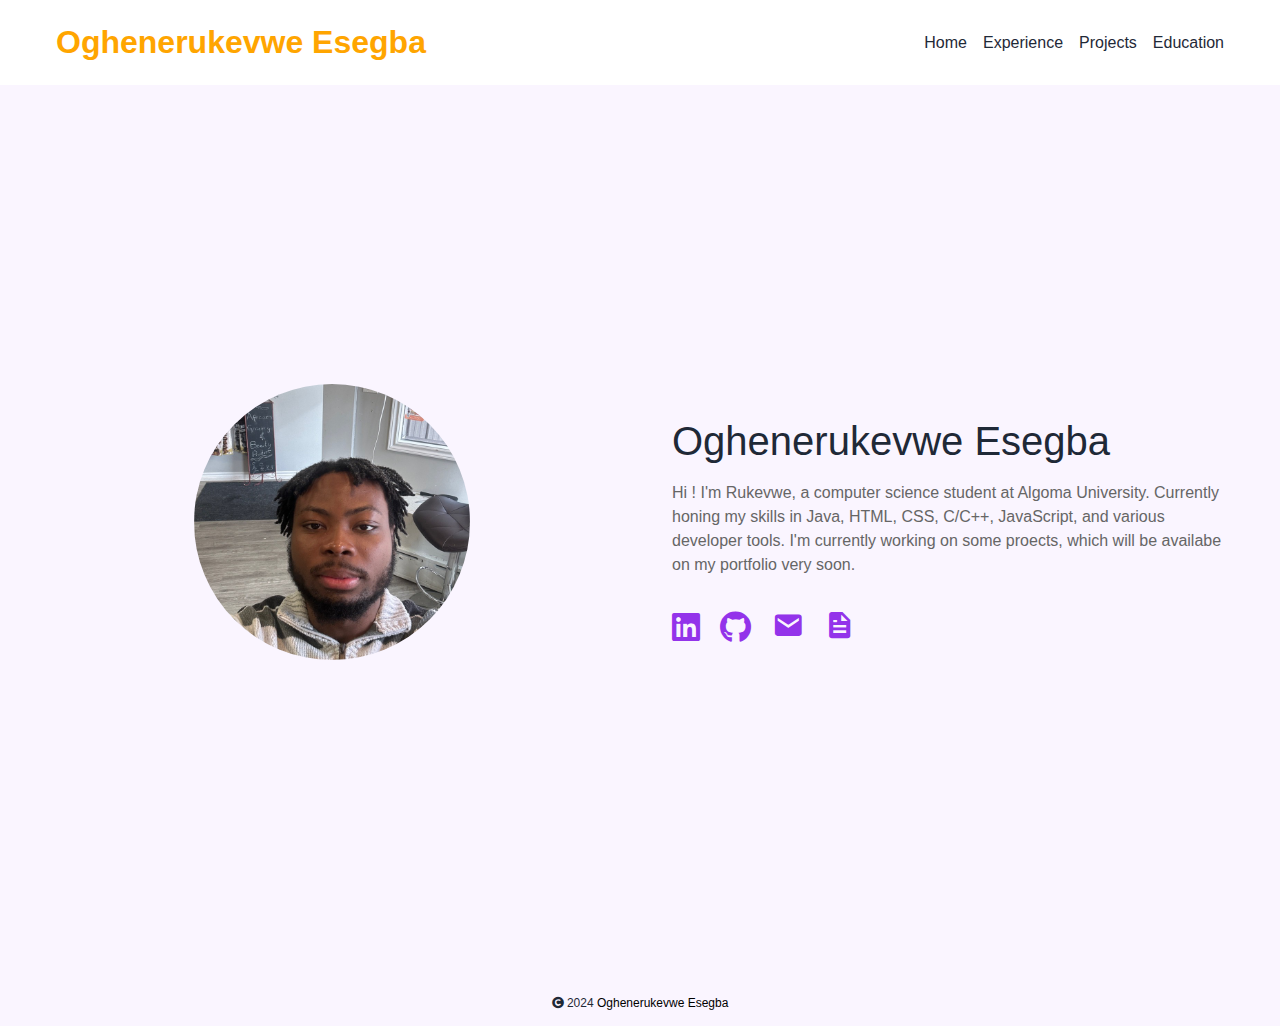
<file: index.html>
<!DOCTYPE html>
<html lang="en">
<head>
    <meta charset="UTF-8">
    <meta name="viewport" content="width=device-width, initial-scale=1.0">
    <title>Oghenerukevwe Esegba</title>
    <link rel="stylesheet" href="style11.css">
    <link href='https://unpkg.com/boxicons@2.1.4/css/boxicons.min.css' rel='stylesheet'>
    <link href="https://cdnjs.cloudflare.com/ajax/libs/font-awesome/5.15.3/css/all.min.css" rel="stylesheet">
</head>
<body>
    <nav>
        <div class="nav_content">
            <div class="logo">
                <a href="index.html">Oghenerukevwe Esegba</a>
            </div>
            <input type="checkbox" id="check">
            <label for="check" class="checkbox">
                <i class="bx bx-menu"></i>
            </label>
            <ul>
                <li><a href="index.html">Home</a></li>
                <li><a href="pages/Experience1.html">Experience</a></li>
                <li><a href="pages/Projects.html">Projects</a></li>
                <li><a href="pages/Education.html">Education</a></li>
            </ul>
        </div>
    </nav>
    
    <section class="section">
        <div class="section_container">
            <div class="image">
                <img src="images1.jpg" alt="Profile Image">
            </div>
            <div class="content">
                <h1 class="title">Oghenerukevwe Esegba</h1>
                <p class="description">Hi ! I'm Rukevwe, a computer science student at Algoma University.  Currently honing my skills in Java, HTML, CSS, C/C++, JavaScript, and various developer tools. I'm currently working on some proects, which will be availabe on my portfolio very soon. </p> 
                <div class="icons">
                    <a href="https://www.linkedin.com/in/rukevwe-esegba-413593254/" target="_blank"><i class="fab fa-linkedin"></i></a>
                    <a href="https://github.com/Esegba" target="_blank"><i class="fab fa-github"></i></a>
                    <a href="mailto:esegbar@gmail.com"><i class="bx bxs-envelope"></i></a>
                    <a href="path/to/resume.pdf" target="_blank"><i class="bx bxs-file"></i></a>
                </div>            
            </div>
        </div>
    </section>

    <footer class="footer">
        <div class="container2">
            <ul>
                <li><i class="fa fa-copyright"></i> 2024 <a href="begin.html">Oghenerukevwe Esegba</a></li>
            </ul>
        </div>
    </footer>
</body>
</html>
</file>
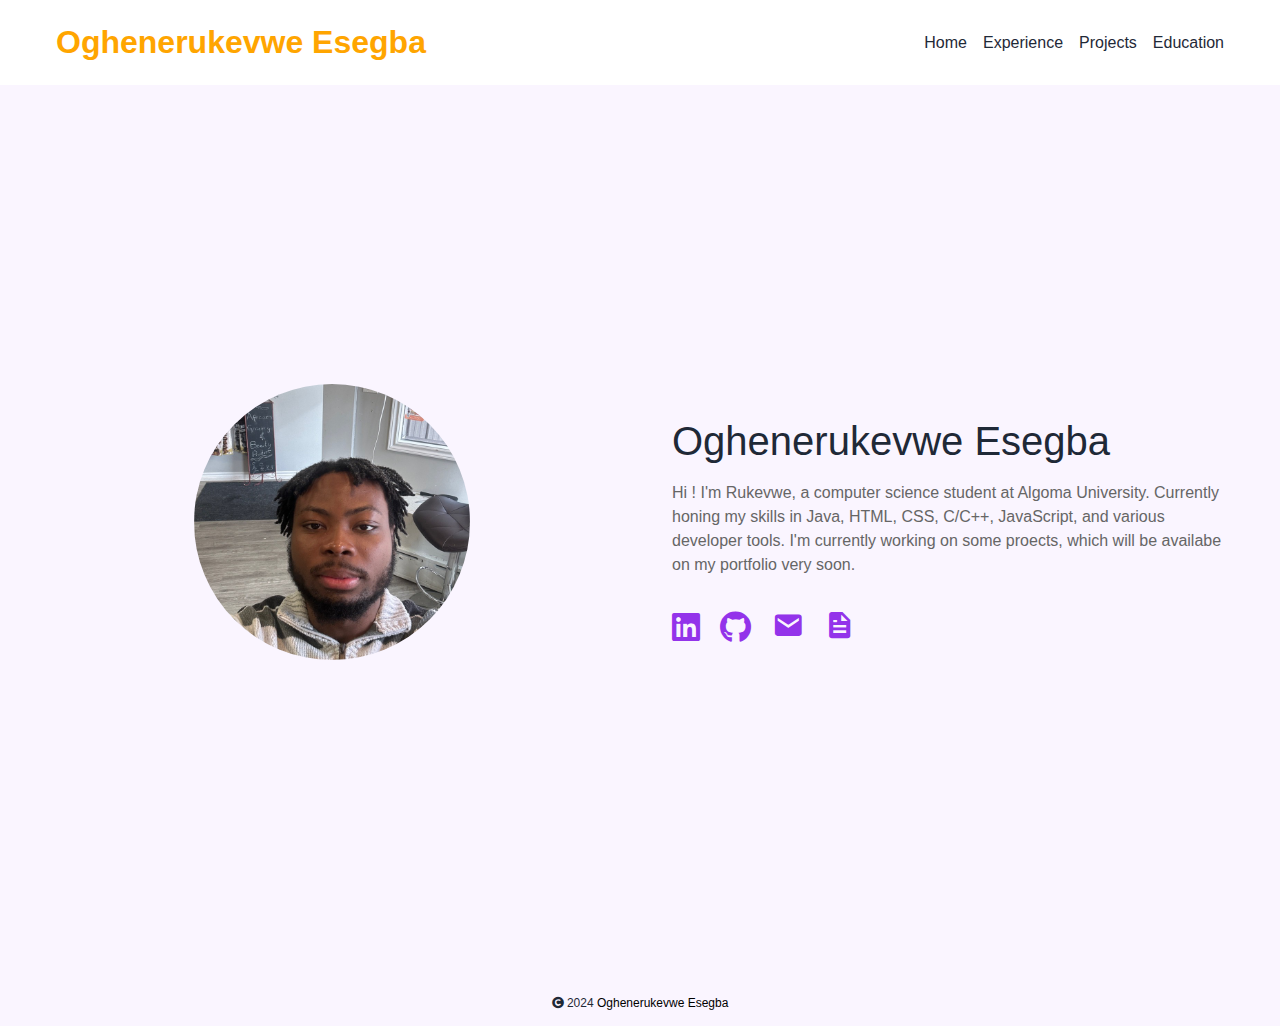
<file: begin.html>
<!DOCTYPE html>
<html lang="en">
<head>
    <meta charset="UTF-8">
    <meta name="viewport" content="width=device-width, initial-scale=1.0">
    <title>Oghenerukevwe Esegba</title>
    <link rel="stylesheet" href="style11.css">
    <link href='https://unpkg.com/boxicons@2.1.4/css/boxicons.min.css' rel='stylesheet'>
    <link href="https://cdnjs.cloudflare.com/ajax/libs/font-awesome/5.15.3/css/all.min.css" rel="stylesheet">
</head>
<body>
    <nav>
        <div class="nav_content">
            <div class="logo">
                <a href="begin.html">Oghenerukevwe Esegba</a>
            </div>
            <input type="checkbox" id="check">
            <label for="check" class="checkbox">
                <i class="bx bx-menu"></i>
            </label>
            <ul>
                <li><a href="begin.html">Home</a></li>
                <li><a href="pages/Experience1.html">Experience</a></li>
                <li><a href="pages/Projects.html">Projects</a></li>
                <li><a href="pages/Education.html">Education</a></li>
            </ul>
        </div>
    </nav>
    
    <section class="section">
        <div class="section_container">
            <div class="image">
                <img src="images1.jpg" alt="Profile Image">
            </div>
            <div class="content">
                <h1 class="title">Oghenerukevwe Esegba</h1>
                <p class="description">Hi ! I'm Rukevwe, a computer science student at Algoma University.  Currently honing my skills in Java, HTML, CSS, C/C++, JavaScript, and various developer tools. I'm currently working on some proects, which will be availabe on my portfolio very soon. </p> 
                <div class="icons">
                    <a href="https://www.linkedin.com/in/rukevwe-esegba-413593254/" target="_blank"><i class="fab fa-linkedin"></i></a>
                    <a href="https://github.com/Esegba" target="_blank"><i class="fab fa-github"></i></a>
                    <a href="mailto:esegbar@gmail.com"><i class="bx bxs-envelope"></i></a>
                    <a href="path/to/resume.pdf" target="_blank"><i class="bx bxs-file"></i></a>
                </div>            
            </div>
        </div>
    </section>

    <footer class="footer">
        <div class="container2">
            <ul>
                <li><i class="fa fa-copyright"></i> 2024 <a href="begin.html">Oghenerukevwe Esegba</a></li>
            </ul>
        </div>
    </footer>
</body>
</html>
</file>
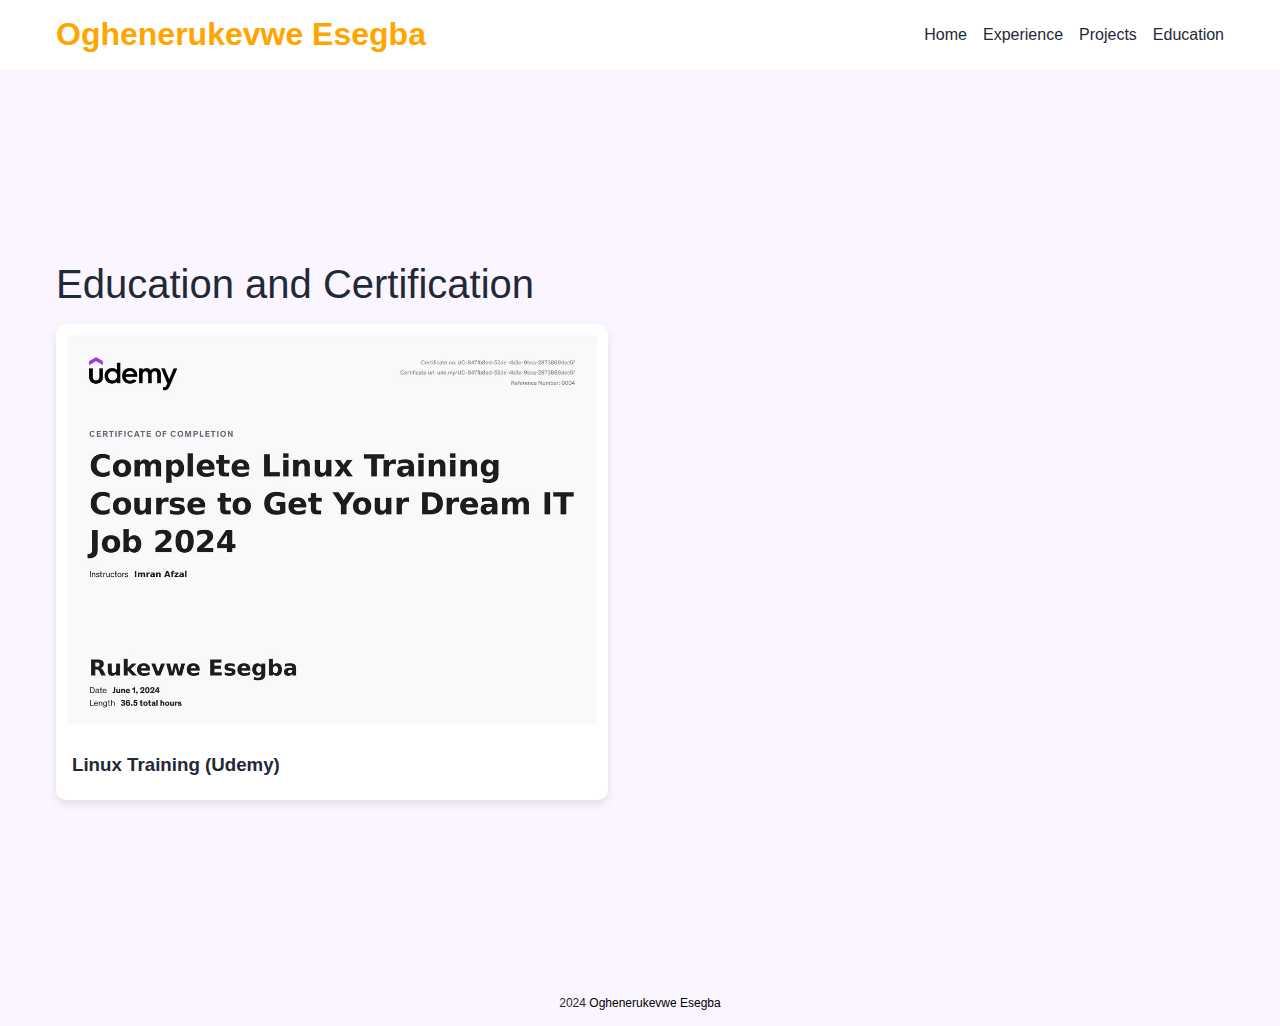
<file: pages/Education.html>
<!DOCTYPE html>
<html lang="en">
<head>
    <meta charset="UTF-8">
    <meta name="viewport" content="width=device-width, initial-scale=1.0">
    <title>Rukky Portfolio</title>
    <link rel="stylesheet" href="style24.css">
    <link href='https://unpkg.com/boxicons@2.1.4/css/boxicons.min.css' rel='stylesheet'>
</head>
<body>
    <nav>
        <div class="nav_content">
            <div class="logo">
                <a href="../index.html">Oghenerukevwe Esegba</a>
            </div>
            <input type="checkbox" id="check">
            <label for="check" class="checkbox">
                <i class="bx bx-menu"></i>
            </label>
            <ul>
                <li><a href="../index.html">Home</a></li>
                <li><a href="Experience1.html">Experience</a></li>
                <li><a href="Projects.html">Projects</a></li>
                <li><a href="Education.html">Education</a></li>
            </ul>
        </div>
    </nav>
    
    <section class="section">
        <div class="section_container">
            <div class="content">
                <h1 class="title">
                    <span>Education and Certification</span> 
                </h1>
                <div class="card-container">
                    <!-- The card is a link to view a JPEG image -->
                    <a href="../linux.jpeg" target="_blank" class="card">
                        <img src="../linux.jpeg" alt="Card image">
                        <div class="card-content">
                            <h3>Linux Training (Udemy)</h3>
                            <p</p>
                            
                        </div>
                    </a>
                </div>
            </div>
        </div>
    </section>
    
    <footer class="footer">
        <div class="container2">
            <ul>
                <li><i class="fa fa-copyright"></i> 2024 <a href="../begin.html">Oghenerukevwe Esegba</a></li>
            </ul>
        </div>
    </footer>
</body>
</html>
</file>
<file: style11.css>
:root {
    --primary-color: orange;
    --primary-color-dark: #9333ea;
    --secondary-color: #ca8a04;
    --text-dark: #1f2937;
    --text-light: #666;
    --extra-light: #faf5ff;
    --max-width: 1200px;
}

* {
    padding: 0;
    margin: 0;
    box-sizing: border-box;
}

a {
    text-decoration: none;
}

body {
    font-family: "Poppins", sans-serif;
}

nav {
    width: 100%;
    position: fixed;
    top: 0;
    left: 0;
    background-color: #ffffff;
    z-index: 99;
}

.nav_content {
    max-width: var(--max-width);
    margin: auto;
    padding: 1.5rem 1rem;
    display: flex;
    align-items: center;
    justify-content: space-between;
}

nav .logo a {
    font-size: 2rem;
    font-weight: 600;
    color: var(--primary-color);
    transition: .3s;
}

nav .logo a:hover {
    color: var(--primary-color-dark);
}

nav .checkbox {
    display: none;
}

nav input {
    display: none;
}

nav .checkbox i {
    font-size: 2.5rem;
    color: var(--primary-color);
    cursor: pointer;
}

ul {
    display: flex;
    align-items: center;
    gap: 1rem;
    list-style: none;
    transition: left 0.3s;
}

ul li a {
    font-size: 1rem;
    color: var(--text-dark);
}

ul li a:hover {
    color: var(--secondary-color);
}

.section {
    background-color: var(--extra-light);
    padding-top: 80px; /* Adjusted to avoid content hiding behind the navbar */
}

.section_container {
    min-height: 100vh;
    max-width: var(--max-width);
    margin: auto;
    padding: 1rem;
    display: grid;
    grid-template-columns: repeat(2, 1fr);
    gap: 4rem;
}

.content {
    display: flex;
    flex-direction: column;
    justify-content: center;
}

.subtitle {
    letter-spacing: 2px;
    color: var(--text-light);
    font-weight: 600;
    margin-bottom: .5rem;
}

.title {
    font-size: 2.5rem;
    font-weight: 400;
    line-height: 3rem;
    color: var(--text-dark);
    margin-bottom: 1rem;
}

.description {
    line-height: 1.5rem;
    color: var(--text-light);
    margin-bottom: 1rem;
}

.icons {
    position: relative;
    z-index: 1;
    margin-top: 1rem;
}

.icons i {
    font-size: 2rem;
    color: var(--primary-color-dark);
    margin-right: 1rem;
    transition: color 0.3s;
}

.icons i:hover {
    color: var(--primary-color);
}

.image {
    display: grid;
    place-items: center;
    margin-bottom: 1rem;
}

.image img {
    width: 50%;
    border-radius: 100%;
}

.footer {
    background-color: var(--extra-light);
    padding: 1rem 0;
}

.container2 {
    max-width: var(--max-width);
    margin: auto;
    display: flex;
    justify-content: center;
    align-items: center;
    height: 100%;
}

.footer ul {
    list-style: none;
    display: flex;
    justify-content: center;
    align-items: center;
    padding: 0;
    margin: 0;
}

.footer ul li {
    font-size: 0.75rem;
    color: var(--text-dark);
}

.footer ul li a {
    font-size: 0.75rem;
    color: black;
    text-decoration: none;
    transition: color 0.3s;
}

.footer ul li a:hover {
    color: var(--primary-color-dark);
}

@media (max-width: 750px) {
    nav .checkbox {
        display: block;
    }

    ul {
        position: absolute;
        width: 100%;
        height: calc(100vh - 85px);
        left: -100%;
        top: 85px;
        background-color: var(--extra-light);
        flex-direction: column;
        justify-content: center;
        gap: 3rem;
        padding: 0;
    }

    nav #check:checked ~ ul {
        left: 0;
    }

    ul li a {
        font-size: 1.25rem;
    }

    .section_container {
        padding: 10rem 1rem 5rem 1rem;
        text-align: center;
        grid-template-columns: repeat(1, 1fr);
    }

    .image {
        grid-area: 1 / 1 / 2 / 2;
        margin-bottom: 1rem;
    }

    .content {
        grid-area: 2 / 1 / 3 / 2;
        margin-top: 1rem;
    }
}
</file>
<file: pages/style24.css>
:root {
    --primary-color: orange;
    --primary-color-dark: #9333ea;
    --secondary-color: #ca8a04;
    --text-dark: #1f2937;
    --text-light: #666;
    --extra-light: #faf5ff;
    --max-width: 1200px;
}

* {
    padding: 0;
    margin: 0;
    box-sizing: border-box;
}

a {
    text-decoration: none;
}

body {
    font-family: "Poppins", sans-serif;
}

nav {
    width: 100%;
    position: fixed;
    top: 0;
    left: 0;
    background-color: #ffffff;
    z-index: 99;
}

.nav_content {
    max-width: var(--max-width);
    margin: auto;
    padding:  1rem;
    display: flex;
    align-items: center;
    justify-content: space-between;
}

nav .logo a {
    font-size: 2rem;
    font-weight: 600;
    color: var(--primary-color);
    transition: .3s;
}

nav .logo a:hover {
    color: var(--primary-color-dark);
}

nav .checkbox {
    display: none;
}

nav input {
    display: none;
}

nav .checkbox i {
    font-size: 2rem;
    color: var(--primary-color);
    cursor: pointer;
}

ul {
    display: flex;
    align-items: center;
    gap: 1rem;
    list-style: none;
    transition: left 0.3s;
}

ul li a {
    font-size: 1rem;
    color: var(--text-dark);
}

ul li a:hover {
    color: var(--secondary-color);
}

.section {
    background-color: var(--extra-light);
    padding-top: 80px; /* Adjusted to avoid content hiding behind the navbar */
}

.section_container {
    min-height: 100vh;
    max-width: var(--max-width);
    margin: auto;
    padding: 1rem;
    display: grid;
    grid-template-columns: repeat(2, 1fr);
    gap: 4rem;
}

.content {
    display: flex;
    flex-direction: column;
    justify-content: center;
}

.subtitle {
    letter-spacing: 2px;
    color: var(--text-light);
    font-weight: 600;
    margin-bottom: .5rem;
}

.title {
    font-size: 2.5rem;
    font-weight: 400;
    line-height: 3rem;
    color: var(--text-dark);
    margin-bottom: 1rem;
}

.description {
    line-height: 1.5rem;
    color: var(--text-light);
    margin-bottom: 1rem;
}

.card-container {
    display: flex;
    flex-wrap: wrap;
    gap: 2rem;
}

.card {
    display: block;
    background-color: #fff;
    border-radius: 10px;
    box-shadow: 0 4px 8px rgba(0, 0, 0, 0.1);
    overflow: hidden;
    transition: transform 0.3s;
}

.card img {
    width: 100%;
    height: auto;
}

.card-content {
    padding: 1rem;
}

.card h3 {
    margin-bottom: 0.5rem;
    color: var(--text-dark);
}

.card p {
    margin-bottom: 1rem;
    color: var(--text-light);
}

.btn {
    display: inline-block;
    padding: 0.5rem 1rem;
    background-color: var(--primary-color);
    color: #fff;
    border-radius: 5px;
    text-align: center;
    transition: background-color 0.3s;
}

.btn:hover {
    background-color: var(--primary-color-dark);
}

.footer {
    background-color: var(--extra-light);
    padding: 1rem 0;
}

.container2 {
    max-width: var(--max-width);
    margin: auto;
    display: flex;
    justify-content: center;
    align-items: center;
    height: 100%;
}

.footer ul {
    list-style: none;
    display: flex;
    justify-content: center;
    align-items: center;
    padding: 0;
    margin: 0;
}

.footer ul li {
    font-size: 0.75rem;
    color: var(--text-dark);
}

.footer ul li a {
    font-size: 0.75rem;
    color: black;
    text-decoration: none;
    transition: color 0.3s;
}

.footer ul li a:hover {
    color: var(--primary-color-dark);
}

@media (max-width: 750px) {
    nav .checkbox {
        display: block;
    }

    ul {
        position: absolute;
        width: 100%;
        height: calc(100vh - 85px);
        left: -100%;
        top: 85px;
        background-color: var(--extra-light);
        flex-direction: column;
        justify-content: center;
        gap: 3rem;
        padding: 0;
    }

    nav #check:checked ~ ul {
        left: 0;
    }

    ul li a {
        font-size: 1.25rem;
    }

    .section_container {
        padding: 10rem 1rem 5rem 1rem;
        text-align: center;
        grid-template-columns: repeat(1, 1fr);
    }

    .image {
        grid-area: 1 / 1 / 2 / 2;
        margin-bottom: 1rem;
    }

    .content {
        grid-area: 2 / 1 / 3 / 2;
        margin-top: 1rem;
    }
}
</file>
